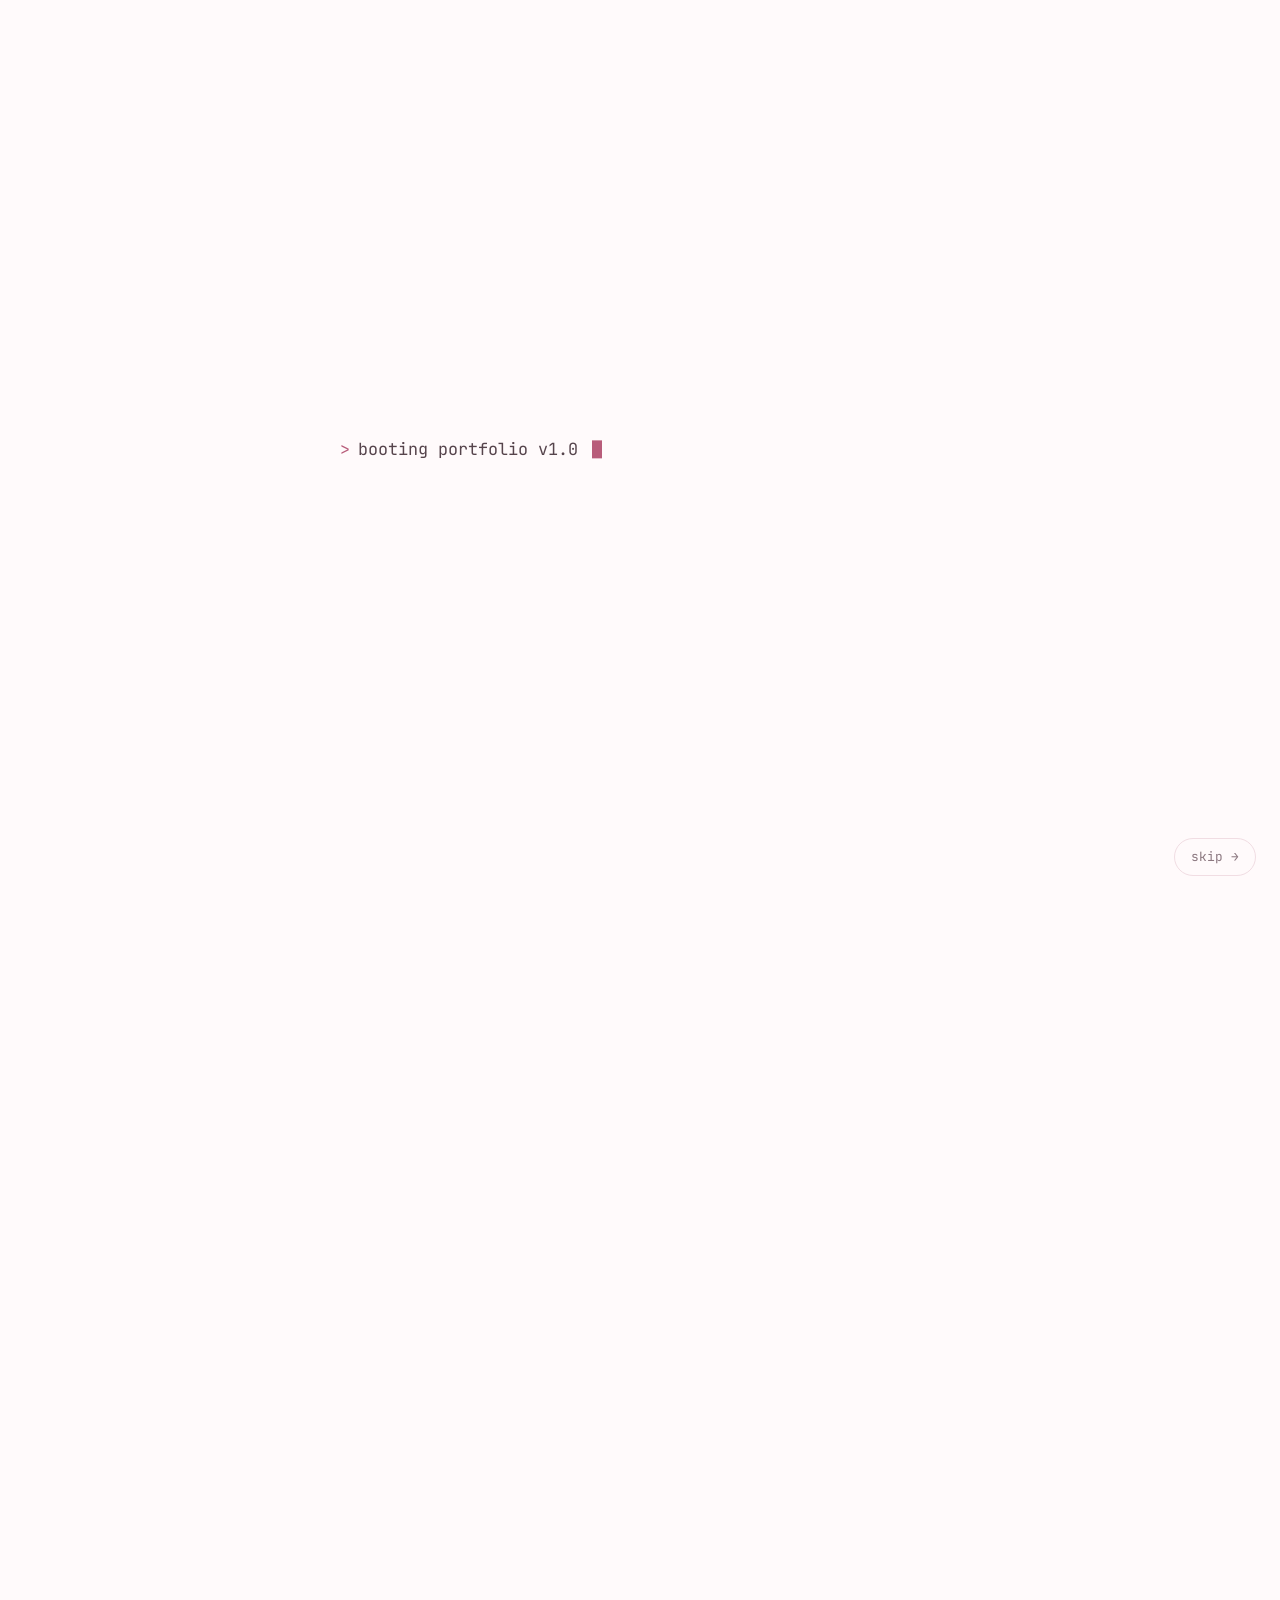
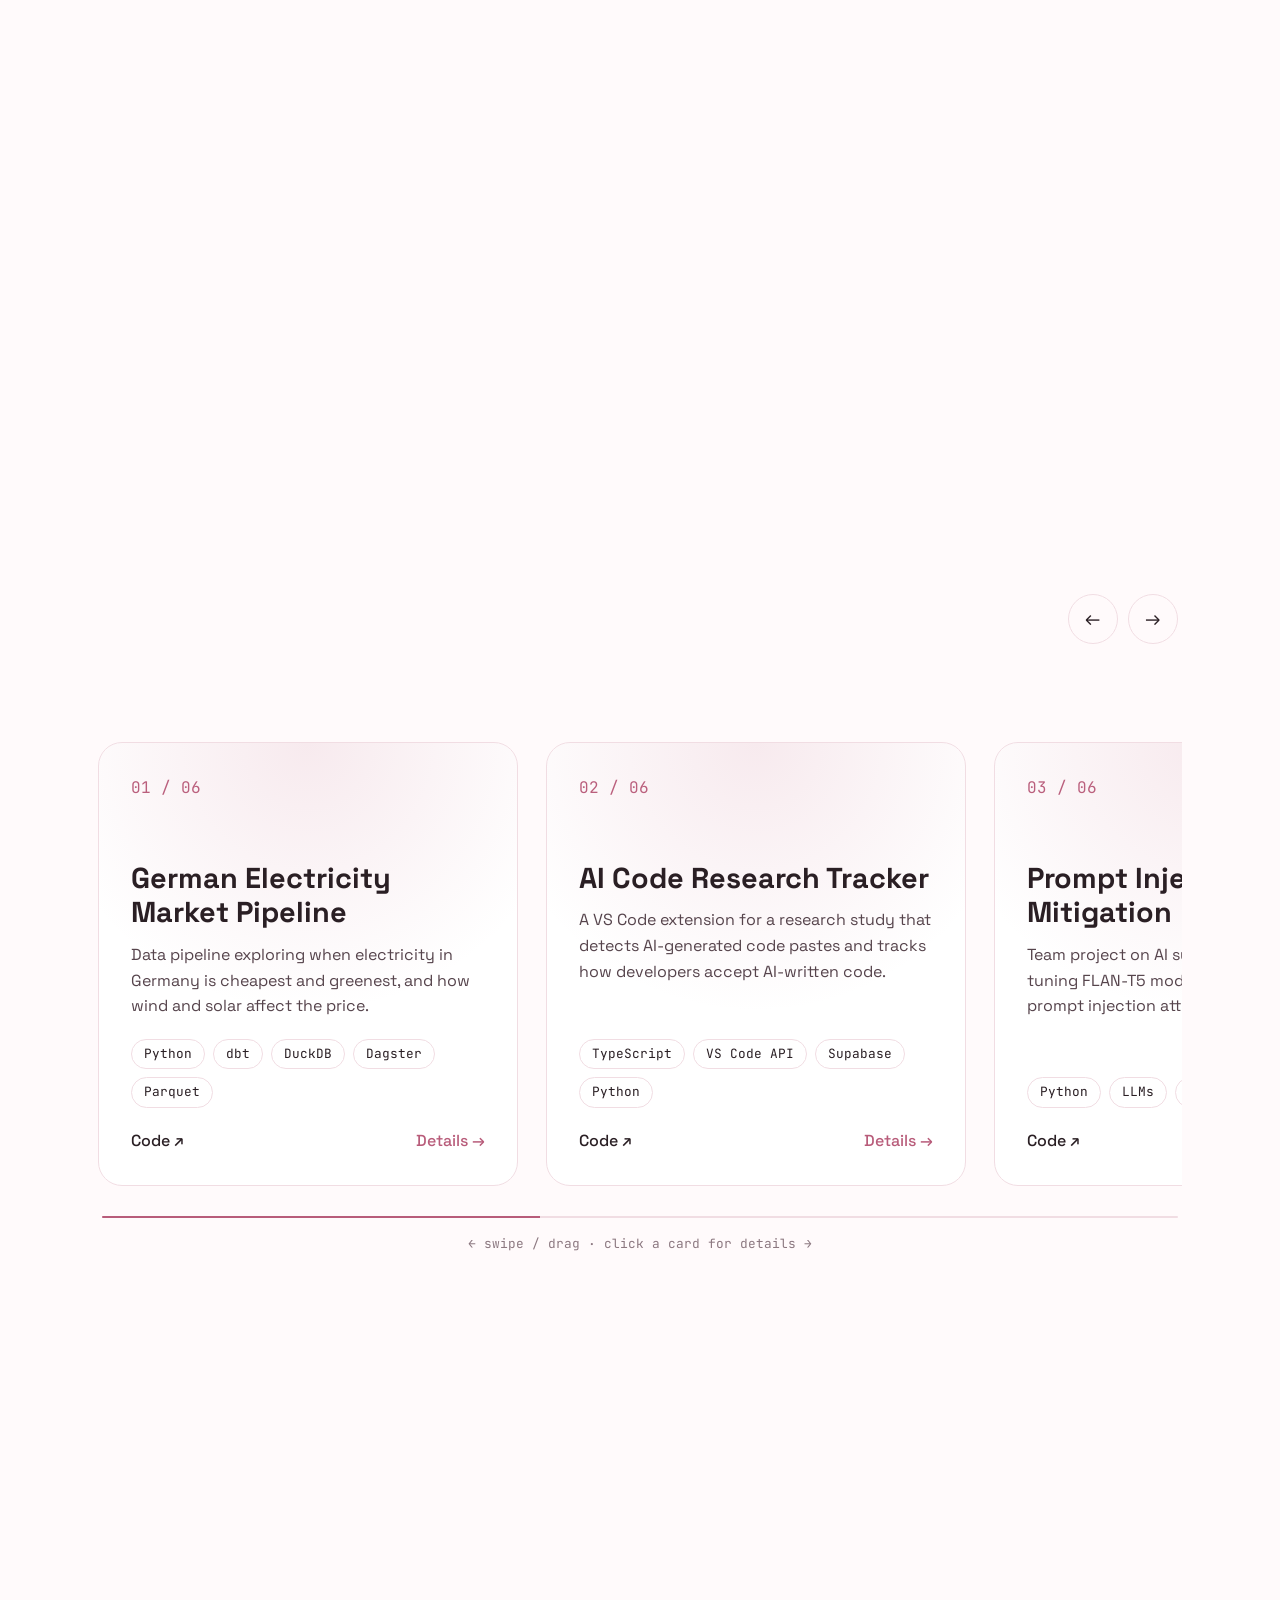
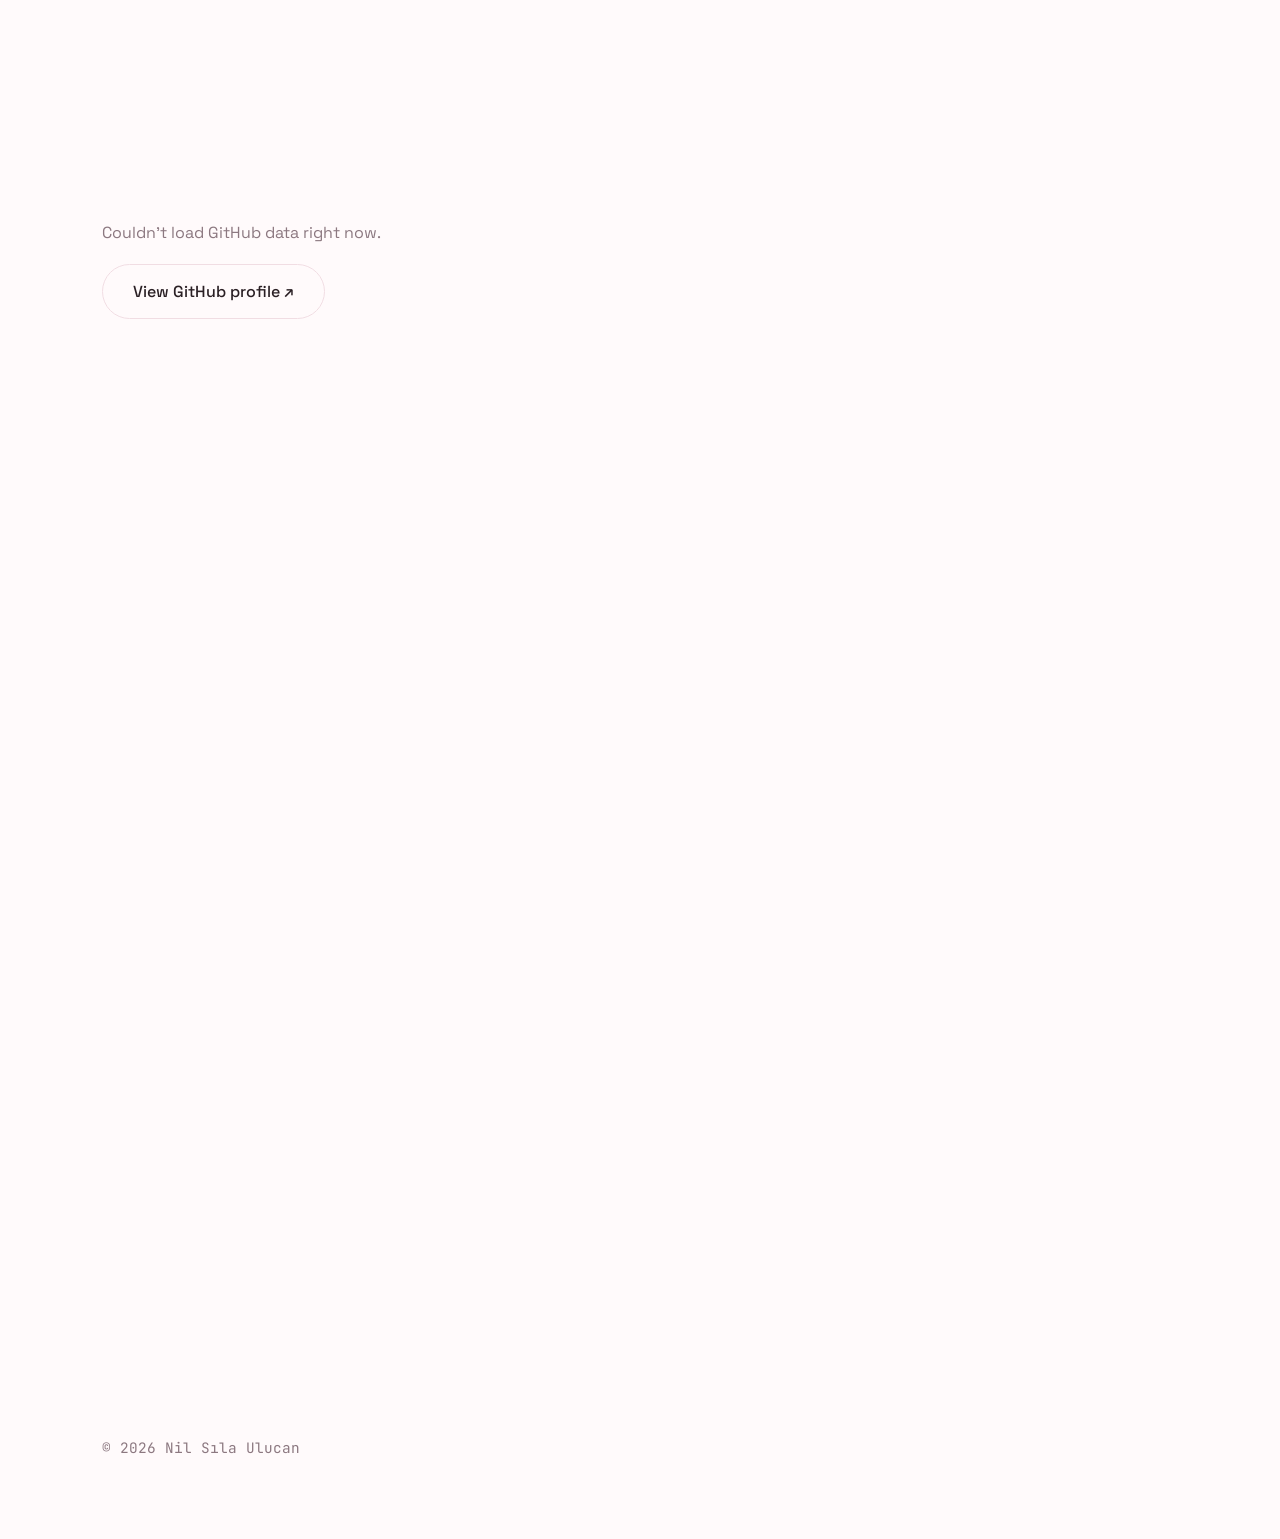
<file: index.html>
<!doctype html>
<html lang="en">
<head>
  <meta charset="utf-8" />
  <meta name="viewport" content="width=device-width, initial-scale=1" />
  <title>Portfolio</title>
  <meta name="description" content="Portfolio of a computer engineering student and developer" />
  <script>
    // tema, sayfa çizilmeden önce ayarlansın (yanıp sönme olmasın)
    (function () {
      var t = null;
      try { t = localStorage.getItem("theme"); } catch (e) {}
      if (t !== "light" && t !== "dark") t = matchMedia("(prefers-color-scheme: light)").matches ? "light" : "dark";
      document.documentElement.dataset.theme = t;
    })();
  </script>
  <link rel="preconnect" href="https://fonts.googleapis.com" />
  <link rel="preconnect" href="https://fonts.gstatic.com" crossorigin />
  <link href="https://fonts.googleapis.com/css2?family=Space+Grotesk:wght@400;500;700&family=JetBrains+Mono:wght@400;500&display=swap" rel="stylesheet" />
  <link rel="stylesheet" href="style.css" />
</head>
<body>
  <div class="intro">
    <div class="intro-hello" aria-hidden="true"><span class="dot"></span><span class="word"></span></div>
    <div class="intro-boot" aria-hidden="true"></div>
    <button class="intro-skip" type="button" data-i18n="intro_skip"></button>
  </div>

  <div class="progress" aria-hidden="true"></div>
  <div class="cursor" aria-hidden="true"></div>
  <div class="glow" aria-hidden="true"></div>

  <header class="nav">
    <a href="#hero" class="logo" data-initials></a>
    <nav class="nav-links">
      <a href="#about" data-i18n="nav_about"></a>
      <a href="#lab" data-i18n="nav_lab"></a>
      <a href="#experience" data-i18n="nav_experience"></a>
      <a href="#projects" data-i18n="nav_projects"></a>
      <a href="#github" data-i18n="nav_github"></a>
      <a href="#contact" data-i18n="nav_contact"></a>
    </nav>
    <div class="nav-tools">
      <button class="tool" data-action="lang" data-i18n-aria="lang"></button>
      <button class="tool" data-action="theme" data-i18n-aria="theme">
        <span class="i-sun">☀</span><span class="i-moon">☾</span>
      </button>
      <button class="tool mono" data-action="terminal" data-i18n-aria="terminal">&gt;_</button>
    </div>
  </header>

  <ul class="dots"></ul>

  <main>
    <section id="hero" class="section hero">
      <canvas class="net" aria-hidden="true"></canvas>
      <p class="mono reveal" data-i18n="hero_hi"></p>
      <h1 class="hero-name reveal"></h1>
      <h2 class="hero-role reveal"><span class="typed"></span><span class="caret">|</span></h2>
      <p class="hero-tagline reveal" data-tagline></p>
      <p class="status reveal" data-status></p>
      <div class="hero-cta reveal">
        <a href="#projects" class="btn magnetic" data-i18n="hero_cta"></a>
        <a href="#" class="btn ghost magnetic" data-cv data-i18n="hero_cv"></a>
      </div>
      <p class="term-hint mono reveal" data-i18n="term_hint"></p>
      <a href="#about" class="scroll-hint" data-i18n-aria="scroll"><span></span></a>
    </section>

    <section id="about" class="section">
      <h2 class="title reveal"><span class="mono num"></span> <span data-i18n="title_about"></span></h2>
      <div class="about-grid">
        <div>
          <p class="about-text reveal" data-about></p>
          <ul class="langs reveal"></ul>
        </div>
        <div class="stats"></div>
      </div>
      <div class="marquee reveal"><div class="marquee-track"></div></div>
    </section>

    <section id="lab" class="section">
      <h2 class="title reveal"><span class="mono num"></span> <span data-i18n="title_lab"></span></h2>
      <p class="lab-intro reveal" data-i18n="lab_intro"></p>
      <div class="lab-grid">
        <div class="reveal">
          <div class="adder"></div>
          <div class="lab-tools">
            <button type="button" data-lab="random" data-i18n="lab_random"></button>
            <button type="button" data-lab="reset" data-i18n="lab_reset"></button>
          </div>
        </div>
        <figure class="gates reveal">
          <figcaption class="mono"></figcaption>
          <svg viewBox="0 0 570 230" role="img" aria-label="Full adder"></svg>
          <p class="eq mono">s = a ⊕ b ⊕ cᵢₙ &nbsp;·&nbsp; cₒᵤₜ = a·b + cᵢₙ·(a ⊕ b)</p>
        </figure>
      </div>
    </section>

    <section id="experience" class="section">
      <h2 class="title reveal"><span class="mono num"></span> <span data-i18n="title_experience"></span></h2>
      <ol class="timeline" data-list="experience"></ol>
    </section>

    <section id="education" class="section">
      <h2 class="title reveal"><span class="mono num"></span> <span data-i18n="title_education"></span></h2>
      <ol class="timeline" data-list="education"></ol>
    </section>

    <section id="projects" class="section">
      <div class="projects-head">
        <h2 class="title reveal"><span class="mono num"></span> <span data-i18n="title_projects"></span></h2>
        <div class="carousel-controls">
          <button class="arrow prev" data-i18n-aria="prev">←</button>
          <button class="arrow next" data-i18n-aria="next">→</button>
        </div>
      </div>
      <div class="filters reveal" role="group"></div>
      <div class="carousel" tabindex="0"></div>
      <div class="carousel-bar"><span></span></div>
      <p class="mono hint" data-i18n="hint_swipe"></p>
    </section>

    <section id="github" class="section">
      <h2 class="title reveal"><span class="mono num"></span> <span data-i18n="title_github"></span></h2>
      <div class="gh"></div>
    </section>

    <section id="contact" class="section contact">
      <h2 class="title reveal"><span class="mono num"></span> <span data-i18n="title_contact"></span></h2>
      <p class="big reveal" data-i18n="contact_big"></p>
      <button class="email reveal magnetic" data-email></button>
      <div class="socials reveal"></div>
      <footer class="mono">© <span data-year></span> <span data-name></span></footer>
    </section>
  </main>

  <div class="modal" hidden>
    <div class="modal-backdrop" data-close></div>
    <aside class="panel" role="dialog" aria-modal="true" aria-labelledby="panel-title">
      <div class="panel-grab" aria-hidden="true"></div>
      <div class="panel-top">
        <button class="panel-btn" data-panel="prev" data-i18n-aria="prev">←</button>
        <button class="panel-btn" data-panel="next" data-i18n-aria="next">→</button>
        <button class="panel-btn" data-close data-i18n-aria="close">✕</button>
      </div>
      <div class="panel-body"></div>
    </aside>
  </div>

  <div class="terminal" hidden>
    <div class="term-backdrop" data-term-close></div>
    <div class="term-window" role="dialog" aria-modal="true" aria-label="Terminal">
      <div class="term-bar">
        <button class="d r" data-term-close aria-label="Close"></button><span class="d y"></span><span class="d g"></span>
        <span class="term-title"></span>
      </div>
      <div class="term-out" aria-live="polite"></div>
      <form class="term-line">
        <label class="prompt" for="term-input"></label>
        <input id="term-input" autocomplete="off" spellcheck="false" autocapitalize="off" />
      </form>
    </div>
  </div>

  <div class="toast" role="status"></div>

  <script src="data.js"></script>
  <script src="i18n.js"></script>
  <script src="main.js"></script>
</body>
</html>
</file>
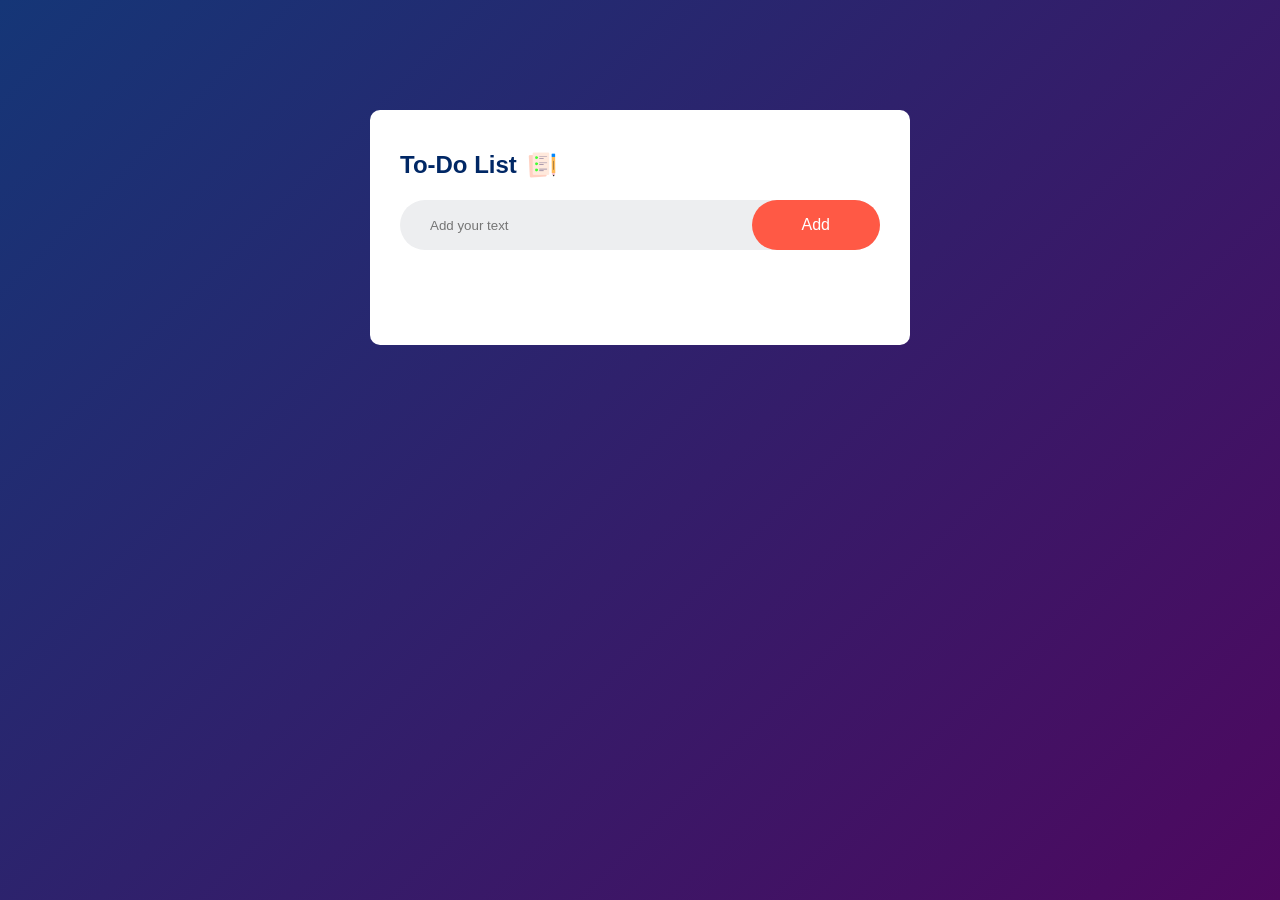
<file: creating list html css javascript/index.html>
<!DOCTYPE html>
<html>
<head>

    <meta name="viewport" content="width=device-width, initial-scale=1.0">
    <title>To-Do List App - Easy tutorials </title>
    <link rel= "stylesheet" href="style.css">
</head>
<body>
<div class="container">
<div class="todo-app">
     <h2> To-Do List <img src = "images/icon.png"></h2>
     <div class="row">
        <input type=" text " id="input-box" placeholder="Add your text">
        <button onclick = "addTask()">Add</button>
     </div>
     <ul id="list-container">

        <!-- 
        <li class="checked"> Task1 </li>
        <li> Task2 </li>
        <li> Task3 </li> 
        -->

    </ul>
    </div>
</div>
<script src= "script.js" ></script>
</body>
</html>
</file>
<file: style.css>
/* ---------- renkler: koyu = siyah + mor, açık = beyaz + toz pembe ---------- */
:root {
  --bg: #0b0b10;
  --bg-2: #13131b;
  --fg: #ececf1;
  --fg-2: #c3c3d0;
  --muted: #8a8a9a;
  --accent: #7c5cff;
  --accent-2: #b39dff;
  --accent-ink: #ffffff;
  --line: #24242f;
  --nav-bg: rgba(11, 11, 16, .6);
  --glow: rgba(124, 92, 255, .18);
  --net-line: #4a3f8a;
  --card-wash: .35;
  --radius: 18px;
  --ease: cubic-bezier(.2, .8, .2, 1);
  color-scheme: dark;
}

:root[data-theme="light"] {
  --bg: #fffafb;
  --bg-2: #ffffff;
  --fg: #2a1f24;
  --fg-2: #56444c;
  --muted: #8c7880;
  --accent: #b85c7a;
  --accent-2: #e3a6b6;
  --accent-ink: #ffffff;
  --line: #f1dde3;
  --nav-bg: rgba(255, 250, 251, .75);
  --glow: rgba(227, 166, 182, .35);
  --net-line: #eec3cf;
  --card-wash: .18;
  color-scheme: light;
}

* { box-sizing: border-box; margin: 0; padding: 0; }

html {
  scroll-behavior: smooth;
  scroll-snap-type: y proximity;
}

body {
  background: var(--bg);
  color: var(--fg);
  font-family: "Space Grotesk", system-ui, sans-serif;
  line-height: 1.6;
  overflow-x: hidden;
  transition: background .4s, color .4s;
}
body.locked { overflow: hidden; }

a { color: inherit; text-decoration: none; }
button { font: inherit; color: inherit; background: none; border: 0; cursor: pointer; }
[hidden] { display: none !important; }
.mono { font-family: "JetBrains Mono", monospace; color: var(--accent); font-size: .9rem; }
kbd {
  font-family: "JetBrains Mono", monospace; font-size: .8em; padding: 1px 7px;
  border: 1px solid var(--line); border-bottom-width: 2px; border-radius: 6px; color: var(--fg);
}
:focus-visible { outline: 2px solid var(--accent); outline-offset: 3px; border-radius: 6px; }

/* ---------- açılış: selamlaşma → terminal ---------- */
.intro {
  position: fixed; inset: 0; z-index: 500; background: var(--bg);
  display: flex; align-items: center; justify-content: center;
  transition: transform .9s var(--ease);
}
.intro.done { transform: translateY(-100%); }
.intro-hello {
  display: flex; align-items: center; gap: 18px;
  font-size: clamp(2.4rem, 8vw, 5rem); font-weight: 700; letter-spacing: -.02em;
  transition: opacity .3s, transform .4s var(--ease);
}
.intro-hello .dot {
  width: .28em; height: .28em; border-radius: 50%; flex: none;
  background: var(--accent); box-shadow: 0 0 24px var(--accent);
}
.intro-hello.gone { opacity: 0; transform: translateY(-24px); }
.intro-boot {
  position: absolute; left: 50%; top: 50%; transform: translate(-50%, -50%);
  width: min(600px, calc(100% - 32px));
  font-family: "JetBrains Mono", monospace; font-size: clamp(.85rem, 2.4vw, 1.05rem); line-height: 2.1;
  color: var(--fg-2); opacity: 0; transition: opacity .3s;
}
.intro-boot.show { opacity: 1; }
.intro-boot .p { color: var(--accent); margin-right: 8px; }
.intro-boot .ok { color: #28c840; margin-left: 8px; }
:root[data-theme="light"] .intro-boot .ok { color: #2e9e55; }
.intro-boot b { color: var(--fg); font-weight: 500; font-size: 1.25em; }
.intro-boot .cur {
  display: inline-block; width: .6em; height: 1.1em; vertical-align: -.2em; margin-left: 4px;
  background: var(--accent); animation: blink 1s steps(1) infinite;
}
.intro-skip {
  position: absolute; right: 24px; bottom: 24px; padding: 8px 16px; border-radius: 999px;
  border: 1px solid var(--line); color: var(--muted);
  font-family: "JetBrains Mono", monospace; font-size: .8rem; transition: color .2s, border-color .2s;
}
.intro-skip:hover { color: var(--fg); border-color: var(--accent); }

/* ---------- global efektler ---------- */
.progress {
  position: fixed; inset: 0 0 auto 0; height: 3px; z-index: 100;
  background: linear-gradient(90deg, var(--accent), var(--accent-2));
  transform-origin: left; transform: scaleX(0);
}

.glow {
  position: fixed; width: 600px; height: 600px; border-radius: 50%;
  pointer-events: none; z-index: -1; left: 0; top: 0;
  background: radial-gradient(circle, var(--glow), transparent 60%);
  transform: translate(-50%, -50%);
}

.cursor {
  position: fixed; left: 0; top: 0; width: 28px; height: 28px; z-index: 400;
  border: 1.5px solid var(--accent); border-radius: 50%; pointer-events: none;
  transform: translate(-50%, -50%);
  transition: width .25s var(--ease), height .25s var(--ease), background .25s;
}
.cursor.hover { width: 60px; height: 60px; background: color-mix(in srgb, var(--accent) 18%, transparent); }
@media (hover: none) { .cursor, .glow, .term-hint { display: none; } }

/* ---------- nav ---------- */
.nav {
  position: fixed; inset: 0 0 auto 0; z-index: 50;
  display: flex; align-items: center; gap: 28px;
  padding: 18px clamp(16px, 5vw, 60px);
  backdrop-filter: blur(10px);
  background: var(--nav-bg);
  transition: transform .4s var(--ease), background .4s;
}
.nav.hidden { transform: translateY(-100%); }
.logo {
  font-weight: 700; font-size: .95rem; min-width: 44px; height: 42px; padding: 0 8px;
  display: grid; place-items: center; border: 1.5px solid var(--accent); border-radius: 12px;
}
.nav-links { display: flex; gap: 26px; margin-left: auto; }
.nav-links a { position: relative; font-size: .95rem; color: var(--muted); transition: color .2s; }
.nav-links a:hover, .nav-links a.active { color: var(--fg); }
.nav-links a::after {
  content: ""; position: absolute; left: 0; bottom: -4px; height: 2px; width: 100%;
  background: var(--accent); transform: scaleX(0); transform-origin: right;
  transition: transform .3s var(--ease);
}
.nav-links a:hover::after, .nav-links a.active::after { transform: scaleX(1); transform-origin: left; }
.nav-tools { display: flex; gap: 8px; }
.tool {
  min-width: 40px; height: 40px; padding: 0 10px; border-radius: 12px; border: 1.5px solid var(--line);
  font-size: .85rem; font-weight: 500; transition: border-color .2s, background .2s;
}
.tool:hover { border-color: var(--accent); }
.tool.mono { color: var(--fg); }
[data-theme="dark"] .i-moon, [data-theme="light"] .i-sun { display: none; }
@media (max-width: 860px) {
  .nav-links { display: none; }
  .nav-tools { margin-left: auto; }
}

.dots {
  position: fixed; right: 24px; top: 50%; transform: translateY(-50%);
  list-style: none; display: flex; flex-direction: column; gap: 14px; z-index: 40;
}
.dots button {
  width: 10px; height: 10px; border-radius: 50%; background: var(--line);
  transition: transform .3s var(--ease), background .3s;
}
.dots button.active { background: var(--accent); transform: scale(1.5); }
@media (max-width: 640px) { .dots { display: none; } }

/* ---------- bölümler ---------- */
.section {
  min-height: 100vh; min-height: 100svh;
  padding: 120px clamp(16px, 8vw, 140px) 80px;
  scroll-snap-align: start;
  display: flex; flex-direction: column; justify-content: center;
  position: relative;
}
.title { font-size: clamp(2rem, 5vw, 3.2rem); margin-bottom: 40px; }

.reveal { opacity: 0; transform: translateY(40px); transition: opacity .9s var(--ease), transform .9s var(--ease); }
.reveal.in { opacity: 1; transform: none; }

/* ---------- hero + nöral ağ ---------- */
.hero { isolation: isolate; }
.net {
  position: absolute; inset: 0; width: 100%; height: 100%; z-index: -1; pointer-events: none;
  mask-image: linear-gradient(to bottom, #000 65%, transparent);
  -webkit-mask-image: linear-gradient(to bottom, #000 65%, transparent);
}
.hero-name {
  font-size: clamp(2.8rem, 10vw, 7.5rem); line-height: 1.02; letter-spacing: -.03em;
  margin: 8px 0 16px;
}
/* her harf, soldan sağa yazı renginden vurgu rengine geçer */
.hero-name .ch {
  display: inline-block; transition: transform .3s var(--ease), color .3s;
  color: color-mix(in oklab, var(--accent) calc(var(--p) * 100%), var(--fg));
}
.hero-name .ch:hover { transform: translateY(-10px) rotate(-6deg); color: var(--accent-2); }
.hero-role { font-size: clamp(1.1rem, 3vw, 2rem); color: var(--muted); font-weight: 500; min-height: 1.6em; }
.caret { animation: blink 1s steps(1) infinite; color: var(--accent); }
@keyframes blink { 50% { opacity: 0; } }
.hero-tagline { max-width: 520px; margin-top: 16px; color: var(--fg-2); }
.hero-cta { display: flex; gap: 16px; margin-top: 40px; flex-wrap: wrap; }
.term-hint { margin-top: 40px; color: var(--muted); font-size: .8rem; }

.status {
  align-self: flex-start; display: inline-flex; flex-wrap: wrap; align-items: center; gap: 4px 10px;
  margin-top: 24px; padding: 8px 18px; border-radius: 20px;
  border: 1px solid var(--line); background: var(--bg-2); color: var(--fg-2); font-size: .9rem;
}
.status .m { color: var(--muted); }
.status .pulse {
  width: 8px; height: 8px; border-radius: 50%; flex: none;
  background: #28c840; animation: pulse 2s infinite;
}
@keyframes pulse {
  0% { box-shadow: 0 0 0 0 rgba(40, 200, 64, .6); }
  70%, 100% { box-shadow: 0 0 0 10px rgba(40, 200, 64, 0); }
}

.btn {
  display: inline-block; padding: 14px 30px; border-radius: 999px;
  background: var(--accent); color: var(--accent-ink); font-weight: 500;
  transition: transform .3s var(--ease), box-shadow .3s;
}
.btn:hover { box-shadow: 0 10px 40px -10px var(--accent); }
.btn.ghost { background: transparent; border: 1.5px solid var(--line); color: var(--fg); }

.scroll-hint {
  position: absolute; bottom: 40px; left: 50%; transform: translateX(-50%);
  width: 26px; height: 42px; border: 2px solid var(--muted); border-radius: 20px;
}
.scroll-hint span {
  position: absolute; left: 50%; top: 8px; width: 4px; height: 8px; margin-left: -2px;
  background: var(--fg); border-radius: 2px; animation: wheel 1.6s infinite;
}
@keyframes wheel { to { transform: translateY(14px); opacity: 0; } }

/* ---------- hakkımda ---------- */
.about-grid { display: grid; grid-template-columns: 1.4fr 1fr; gap: 60px; align-items: center; }
.about-text { font-size: 1.15rem; color: var(--fg-2); }
.langs { list-style: none; display: flex; flex-wrap: wrap; gap: 10px; margin-top: 28px; }
.langs li {
  padding: 6px 14px; border: 1px solid var(--line); border-radius: 999px;
  background: var(--bg-2); font-size: .9rem;
}
.langs li span { margin-left: 8px; color: var(--muted); font-family: "JetBrains Mono", monospace; font-size: .8rem; }
.stats { display: grid; gap: 18px; }
.stat {
  padding: 22px 26px; border: 1px solid var(--line); border-radius: var(--radius);
  background: var(--bg-2);
}
.stat b { font-size: 2.4rem; display: block; line-height: 1; }
.stat span { color: var(--muted); font-size: .9rem; }
@media (max-width: 800px) {
  .about-grid { grid-template-columns: 1fr; gap: 30px; }
  .stats { grid-template-columns: repeat(3, 1fr); }
  .stat { padding: 16px; } .stat b { font-size: 1.8rem; }
}

.marquee {
  margin-top: 70px; overflow: hidden; border-block: 1px solid var(--line); padding: 18px 0;
  mask-image: linear-gradient(90deg, transparent, #000 10%, #000 90%, transparent);
  -webkit-mask-image: linear-gradient(90deg, transparent, #000 10%, #000 90%, transparent);
}
.marquee-track { display: flex; gap: 48px; width: max-content; animation: marquee 30s linear infinite; }
.marquee:hover .marquee-track { animation-play-state: paused; }
.marquee-track span { font-size: 1.4rem; font-weight: 500; color: var(--muted); white-space: nowrap; }
.marquee-track span::before { content: "✦ "; color: var(--accent); }
@keyframes marquee { to { transform: translateX(-50%); } }

/* ---------- donanım laboratuvarı ---------- */
.lab-intro { max-width: 640px; color: var(--fg-2); margin: -16px 0 40px; }
.lab-grid { display: grid; grid-template-columns: auto minmax(0, 1fr); gap: 56px; align-items: center; }

.adder {
  --gap: 12px;
  display: grid; grid-template-columns: 1.5rem repeat(5, 56px) 4rem; gap: var(--gap); align-items: center;
  font-family: "JetBrains Mono", monospace;
}
.adder .lbl { color: var(--muted); }
.adder .dec { color: var(--muted); white-space: nowrap; }
.adder .dec b { color: var(--fg); font-weight: 500; }
.adder .cin { color: var(--muted); font-size: .75rem; }
.bit, .fa {
  aspect-ratio: 1; display: grid; place-items: center; position: relative;
  border: 1.5px solid var(--line); border-radius: 12px; background: var(--bg-2);
}
.bit {
  font-size: 1.1rem;
  transition: background .25s, border-color .25s, color .25s, box-shadow .25s;
  transition-delay: var(--d, 0s);
}
button.bit:hover { border-color: var(--accent); }
.bit.on {
  background: var(--accent); border-color: var(--accent); color: var(--accent-ink);
  box-shadow: 0 0 22px -6px var(--accent);
}
.fa { font-size: .85rem; color: var(--fg-2); transition: border-color .2s, color .2s; }
.fa sub { font-size: .7em; }
.fa:hover, .fa.sel { border-color: var(--accent); color: var(--accent); }
.fa.sel { box-shadow: inset 0 0 0 1px var(--accent); }

/* kablolar: B → FA, FA → S, taşıma FA → FA */
.fa::before, .bit.out:not([data-out="4"])::before {
  content: ""; position: absolute; left: 50%; bottom: calc(100% + 1.5px); width: 2px; height: var(--gap);
  margin-left: -1px; background: var(--line); transition: background .25s; transition-delay: var(--d, 0s);
}
.bit.out.on::before { background: var(--accent); }
.fa .carry {
  position: absolute; right: calc(100% + 1.5px); top: 50%; width: var(--gap); height: 2px; margin-top: -1px;
  background: var(--line); transition: background .25s; transition-delay: var(--d, 0s);
}
.fa.carry-on .carry { background: var(--accent); }
.c4 { align-self: stretch; position: relative; }
.c4 i {
  position: absolute; left: 50%; right: 0; top: 50%; bottom: calc(-1 * var(--gap) - 1.5px); margin: -1px 0 0 -1px;
  border: solid var(--line); border-width: 2px 0 0 2px; border-top-left-radius: 10px;
  transition: border-color .25s; transition-delay: var(--d, 0s);
}
.c4.on i { border-color: var(--accent); }

.lab-tools { display: flex; gap: 10px; margin-top: 28px; }
.lab-tools button {
  padding: 8px 18px; border-radius: 999px; border: 1.5px solid var(--line);
  font-size: .9rem; color: var(--muted); transition: color .2s, border-color .2s;
}
.lab-tools button:hover { color: var(--fg); border-color: var(--accent); }

.gates { padding: 24px; border: 1px solid var(--line); border-radius: var(--radius); background: var(--bg-2); }
.gates figcaption { color: var(--muted); margin-bottom: 8px; }
.gates svg { display: block; width: 100%; height: auto; font-family: "JetBrains Mono", monospace; font-size: 13px; }
.gates .w { fill: none; stroke: var(--muted); stroke-opacity: .4; stroke-width: 2; transition: stroke .25s, stroke-opacity .25s; }
.gates .w.on { stroke: var(--accent); stroke-opacity: 1; stroke-width: 2.5; }
.gates .dot { fill: var(--muted); fill-opacity: .4; transition: fill .25s; }
.gates .dot.on { fill: var(--accent); fill-opacity: 1; }
.gates .g { fill: var(--bg-2); stroke: var(--fg-2); stroke-width: 2; stroke-linejoin: round; }
.gates .g.open { fill: none; }
.gates text { fill: var(--muted); transition: fill .25s; }
.gates text.on { fill: var(--accent); }
.gates .eq { margin-top: 12px; color: var(--muted); font-size: .8rem; }

@media (max-width: 960px) {
  .lab-grid { grid-template-columns: minmax(0, 1fr); gap: 36px; }
}
@media (max-width: 520px) {
  .adder { --gap: 8px; grid-template-columns: 1rem repeat(5, minmax(0, 1fr)) 2.8rem; font-size: .85rem; }
  .bit, .fa { border-radius: 9px; }
  .bit { font-size: .95rem; }
  .fa { font-size: .7rem; }
  .gates { padding: 16px; }
}

/* ---------- deneyim + eğitim (zaman çizelgesi) ---------- */
.timeline { list-style: none; position: relative; padding-left: 36px; max-width: 760px; }
.timeline::before {
  content: ""; position: absolute; left: 8px; top: 6px; bottom: 6px; width: 2px;
  background: linear-gradient(var(--accent), var(--accent-2));
  transform-origin: top; transform: scaleY(var(--grow, 0));
}
.timeline li { position: relative; margin-bottom: 48px; }
.timeline li::before {
  content: ""; position: absolute; left: -34px; top: 6px; width: 14px; height: 14px;
  border-radius: 50%; background: var(--bg); border: 2px solid var(--accent);
}
.timeline h3 { font-size: 1.4rem; }
.timeline .place { color: var(--accent); }
.timeline p { color: var(--muted); }

/* ---------- projeler ---------- */
.projects-head { display: flex; justify-content: space-between; align-items: flex-end; gap: 16px; }
.carousel-controls { display: flex; gap: 10px; margin-bottom: 40px; }
.arrow {
  width: 50px; height: 50px; border-radius: 50%; border: 1.5px solid var(--line);
  font-size: 1.2rem; transition: background .2s, border-color .2s, color .2s;
}
.arrow:hover { background: var(--accent); border-color: var(--accent); color: var(--accent-ink); }

.filters { display: flex; gap: 10px; flex-wrap: wrap; margin: -16px 0 12px; }
.filter {
  padding: 8px 18px; border-radius: 999px; border: 1.5px solid var(--line);
  font-size: .9rem; color: var(--muted); transition: all .25s var(--ease);
}
.filter:hover { color: var(--fg); border-color: var(--accent); }
.filter.active { background: var(--accent); border-color: var(--accent); color: var(--accent-ink); }
.filter sup { font-family: "JetBrains Mono", monospace; font-size: .7em; margin-left: 3px; opacity: .7; }

.carousel {
  display: flex; gap: 28px; overflow-x: auto; scroll-snap-type: x mandatory;
  padding: 20px 4px 30px; margin: 0 -4px;
  scrollbar-width: none; cursor: grab; outline: none;
}
.carousel::-webkit-scrollbar { display: none; }
.carousel.dragging { cursor: grabbing; scroll-snap-type: none; }
.carousel.dragging .card { pointer-events: none; }

.card {
  flex: 0 0 min(420px, 82vw); scroll-snap-align: start;
  min-height: 380px; padding: 32px; border-radius: 24px;
  background: var(--bg-2); border: 1px solid var(--line);
  display: flex; flex-direction: column; position: relative; overflow: hidden;
  transform-style: preserve-3d; cursor: pointer;
  transition: transform .4s var(--ease), border-color .3s, opacity .3s var(--ease);
  user-select: none;
}
:root[data-theme="light"] .card,
:root[data-theme="light"] .panel { --c: #d48aa0 !important; }
/* açık modda pembe yazılar okunaklı kalsın */
:root[data-theme="light"] .card .num,
:root[data-theme="light"] .card-links .more,
:root[data-theme="light"] .card-links a:hover,
:root[data-theme="light"] .panel-hero .num { color: var(--accent); }
.card.out { opacity: 0; transform: scale(.9) translateY(20px); }
.card::before {
  content: ""; position: absolute; inset: 0; opacity: var(--card-wash); pointer-events: none;
  background: radial-gradient(circle at var(--mx, 50%) var(--my, 0%), var(--c), transparent 55%);
  transition: opacity .3s;
}
.card:hover { border-color: var(--c); }
.card:hover::before { opacity: calc(var(--card-wash) * 1.8); }
.card .num { font-family: "JetBrains Mono", monospace; color: var(--c); }
.card h3 { font-size: 1.8rem; margin: 60px 0 12px; position: relative; line-height: 1.2; }
.card p { color: var(--fg-2); flex: 1; position: relative; }
.tags { display: flex; flex-wrap: wrap; gap: 8px; margin: 20px 0; position: relative; }
.tags span {
  font-size: .8rem; padding: 4px 12px; border-radius: 999px; border: 1px solid var(--line);
  font-family: "JetBrains Mono", monospace; background: var(--bg-2);
}
.card-links { display: flex; gap: 20px; position: relative; align-items: center; }
.card-links a, .card-links button { font-weight: 500; }
.card-links a:hover, .card-links button:hover { color: var(--c); }
.card-links .more { margin-left: auto; color: var(--c); }

.carousel-bar { height: 2px; background: var(--line); border-radius: 2px; overflow: hidden; }
.carousel-bar span { display: block; height: 100%; width: 0; background: var(--accent); transition: width .2s; }
.hint { margin-top: 16px; text-align: center; color: var(--muted); font-size: .8rem; }

/* ---------- proje detay paneli ---------- */
.modal { position: fixed; inset: 0; z-index: 300; }
.modal-backdrop {
  position: absolute; inset: 0; background: rgba(0, 0, 0, .5); backdrop-filter: blur(4px);
  opacity: 0; transition: opacity .4s;
}
.panel {
  position: absolute; top: 0; right: 0; bottom: 0; width: min(580px, 100%);
  background: var(--bg-2); border-left: 1px solid var(--line);
  overflow-y: auto; overscroll-behavior: contain;
  transform: translateX(100%); transition: transform .5s var(--ease);
}
.modal.open .modal-backdrop { opacity: 1; }
.modal.open .panel { transform: none; }
.panel-grab { display: none; }
.panel-top {
  position: sticky; top: 0; z-index: 2; display: flex; justify-content: flex-end; gap: 8px;
  padding: 16px 20px; background: linear-gradient(var(--bg-2) 60%, transparent);
}
.panel-btn {
  width: 40px; height: 40px; border-radius: 50%; border: 1.5px solid var(--line);
  transition: border-color .2s, background .2s;
}
.panel-btn:hover { border-color: var(--c, var(--accent)); }
.panel-hero {
  margin: -72px 0 0; padding: 110px 36px 40px; position: relative;
  background: radial-gradient(circle at 20% 0%, var(--c), transparent 70%);
}
.panel-hero .num { font-family: "JetBrains Mono", monospace; color: var(--c); }
.panel-hero h2 { font-size: clamp(1.8rem, 5vw, 2.6rem); line-height: 1.15; margin-top: 8px; }
.panel-content { padding: 0 36px 48px; }
.panel-content h4 {
  font-family: "JetBrains Mono", monospace; font-weight: 500; font-size: .8rem;
  text-transform: uppercase; letter-spacing: .08em; color: var(--muted); margin: 32px 0 10px;
}
.panel-content p { color: var(--fg-2); margin-bottom: 14px; }
.panel-links { display: flex; gap: 12px; flex-wrap: wrap; margin-top: 36px; }
.panel-links .btn { background: var(--c); color: #111; }
.panel-links .btn:hover { box-shadow: 0 10px 40px -10px var(--c); }

@media (max-width: 760px) {
  .panel {
    top: auto; left: 0; height: 88vh; width: 100%; border-left: 0; border-top: 1px solid var(--line);
    border-radius: 24px 24px 0 0; transform: translateY(100%);
  }
  .panel-grab {
    display: block; position: sticky; top: 0; z-index: 3; height: 22px; margin-bottom: -22px;
  }
  .panel-grab::before {
    content: ""; position: absolute; left: 50%; top: 9px; width: 44px; height: 4px; margin-left: -22px;
    border-radius: 4px; background: var(--muted); opacity: .5;
  }
  .panel-top { padding-top: 22px; }
  .panel-hero { padding: 110px 22px 32px; }
  .panel-content { padding: 0 22px 40px; }
}

/* ---------- github ---------- */
.gh { display: grid; grid-template-columns: repeat(3, 1fr); gap: 18px; }
.gh .stat { min-height: 110px; }
.gh-box {
  grid-column: span 3; padding: 26px; border: 1px solid var(--line); border-radius: var(--radius);
  background: var(--bg-2);
}
.gh-box h3 { font-size: 1rem; font-weight: 500; color: var(--muted); margin-bottom: 18px; }
.langbar { display: flex; height: 12px; border-radius: 6px; overflow: hidden; background: var(--line); gap: 2px; }
.langbar span { width: 0; transition: width 1.2s var(--ease); }
.langbar.in span { width: var(--w); }
.legend { display: flex; flex-wrap: wrap; gap: 8px 22px; margin-top: 16px; font-size: .9rem; }
.legend i { display: inline-block; width: 10px; height: 10px; border-radius: 50%; margin-right: 8px; }
.legend em { font-style: normal; color: var(--muted); margin-left: 6px; font-family: "JetBrains Mono", monospace; font-size: .8rem; }
.recent { list-style: none; }
.recent li { display: flex; justify-content: space-between; gap: 16px; padding: 12px 0; border-top: 1px solid var(--line); }
.recent li:first-child { border-top: 0; padding-top: 0; }
.recent a:hover { color: var(--accent); }
.recent .owner { color: var(--muted); }
.recent time { color: var(--muted); font-family: "JetBrains Mono", monospace; font-size: .8rem; white-space: nowrap; }
.gh-note { grid-column: span 3; color: var(--muted); }
.gh-profile { grid-column: span 3; justify-self: start; }
@media (max-width: 800px) {
  .gh { grid-template-columns: 1fr 1fr; }
  .gh-box, .gh-note, .gh-profile { grid-column: span 2; }
  .gh .stat:last-of-type { grid-column: span 2; }
}

/* ---------- iletişim ---------- */
.contact { align-items: flex-start; }
.big { font-size: clamp(2.4rem, 7vw, 5.5rem); line-height: 1.05; font-weight: 700; letter-spacing: -.02em; }
.email {
  margin-top: 40px; font-size: clamp(1.1rem, 3vw, 1.8rem);
  border-bottom: 2px solid var(--accent); padding-bottom: 4px;
}
.socials { display: flex; gap: 24px; margin-top: 40px; }
.socials a { color: var(--muted); transition: color .2s; }
.socials a:hover { color: var(--fg); }
.contact footer { margin-top: auto; padding-top: 80px; color: var(--muted); }

/* ---------- terminal (her iki temada da koyu) ---------- */
.terminal { position: fixed; inset: 0; z-index: 350; display: grid; place-items: center; padding: 16px; }
.term-backdrop { position: absolute; inset: 0; background: rgba(0, 0, 0, .45); backdrop-filter: blur(3px); opacity: 0; transition: opacity .3s; }
.term-window {
  position: relative; width: min(760px, 100%); height: min(480px, 80vh);
  display: flex; flex-direction: column; overflow: hidden;
  background: #0d0d14; color: #e6e6ef; border: 1px solid #2a2a38; border-radius: 14px;
  box-shadow: 0 30px 80px -20px rgba(0, 0, 0, .6);
  font-family: "JetBrains Mono", monospace; font-size: .9rem;
  transform: translateY(30px) scale(.97); opacity: 0; transition: transform .35s var(--ease), opacity .35s;
}
.terminal.open .term-backdrop { opacity: 1; }
.terminal.open .term-window { transform: none; opacity: 1; }
.term-bar { display: flex; align-items: center; gap: 8px; padding: 12px 16px; background: #16161f; border-bottom: 1px solid #2a2a38; }
.term-bar .d { width: 12px; height: 12px; border-radius: 50%; }
.d.r { background: #ff5f57; } .d.y { background: #febc2e; } .d.g { background: #28c840; }
.term-title { margin-left: 10px; color: #8a8a9a; font-size: .8rem; }
.term-out { flex: 1; overflow-y: auto; padding: 16px 18px 4px; line-height: 1.7; }
.term-out .tl { white-space: pre-wrap; word-break: break-word; margin-bottom: 4px; }
.term-out b, .term-out .c { color: #b39dff; font-weight: 500; }
.term-out .m { color: #8a8a9a; }
.term-out a { color: #7fd8c9; text-decoration: underline; }
.term-out .help { display: grid; grid-template-columns: max-content 1fr; gap: 0 24px; }
.term-line { display: flex; gap: 10px; padding: 6px 18px 16px; }
.prompt { color: #28c840; white-space: nowrap; }
.term-line input { flex: 1; min-width: 0; background: none; border: 0; outline: none; color: inherit; font: inherit; caret-color: #b39dff; }

/* ---------- bildirim ---------- */
.toast {
  position: fixed; bottom: 30px; left: 50%; z-index: 600; visibility: hidden;
  transform: translate(-50%, calc(100% + 40px)); padding: 12px 24px; border-radius: 999px;
  background: var(--fg); color: var(--bg); font-weight: 500;
  transition: transform .4s var(--ease);
}
.toast.show { transform: translate(-50%, 0); visibility: visible; }

@media (prefers-reduced-motion: reduce) {
  html { scroll-behavior: auto; }
  *, *::before, *::after { animation: none !important; transition: none !important; }
  .reveal { opacity: 1; transform: none; }
  .intro { display: none; }
}
</file>
<file: creating list html css javascript/style.css>
*{
    margin: 0 ; 
    padding: 0;
    font-family: 'Poppins', sans-serif;
    box-sizing: border-box;
}

.container {
    width: 100%;
    min-height: 100vh;
    background: linear-gradient(135deg, #153677, #4e085f );
    padding: 10px;
}

.todo-app{

    width: 100%;
    max-width: 540px;
    background: #fff ;
    margin: 100px auto 20px;
    padding: 40px 30px 70px;
    border-radius: 10px;
    
}

.todo-app h2{
    color: #002765;
    display: flex;
    align-items: center;
    margin-bottom: 20px;

}

.todo-app h2 img{
    width: 30px;
    margin-left: 10px;
}

.row {
    display: flex;
    align-items: center;
    justify-content: space-between;
    background: #edeef0 ;
    border-radius: 30px;
    padding-left: 20px;
    margin-bottom: 25px;

}

input{
    flex: 1;
    border: none;
    outline: none;
    background: transparent;
    padding: 10px;
    font-weight: 14px;
}

button{
    border:none;
    outline: none;
    padding: 16px 50px;
    background: #ff5945;
    color: #fff;
    font-size: 16px;
    cursor: pointer;
    border-radius: 30px;
}

ul li{

    list-style: none;
    font-size: 17px;
    padding: 12px 8px 12px 50px;
    user-select: none;
    cursor: pointer;
    position: relative;


}

ul li::before{
    content: '';
    position: absolute;
    height: 28px;
    width: 28px;
    border-radius: 50%;
    background-image: url(images/unchecked.png);
    background-size: cover;
    background-position: center;
    top: 12px;
    left: 8px;
    

}


ul li.checked{
    color: #555;
    text-decoration: line-through;


}

ul li.checked::before{
    background-image: url(images/checked.png);
    
}

ul li span {
    position: absolute;
    right: 0;
    top: 5px;
    width: 40px;
    height: 40px;
    font-size: 22px;
    color: #555;
    line-height: 40px;
    text-align: center;
    border-radius: 50%;

}

ul li span:hover{
    background: #edeef0;

}
</file>
